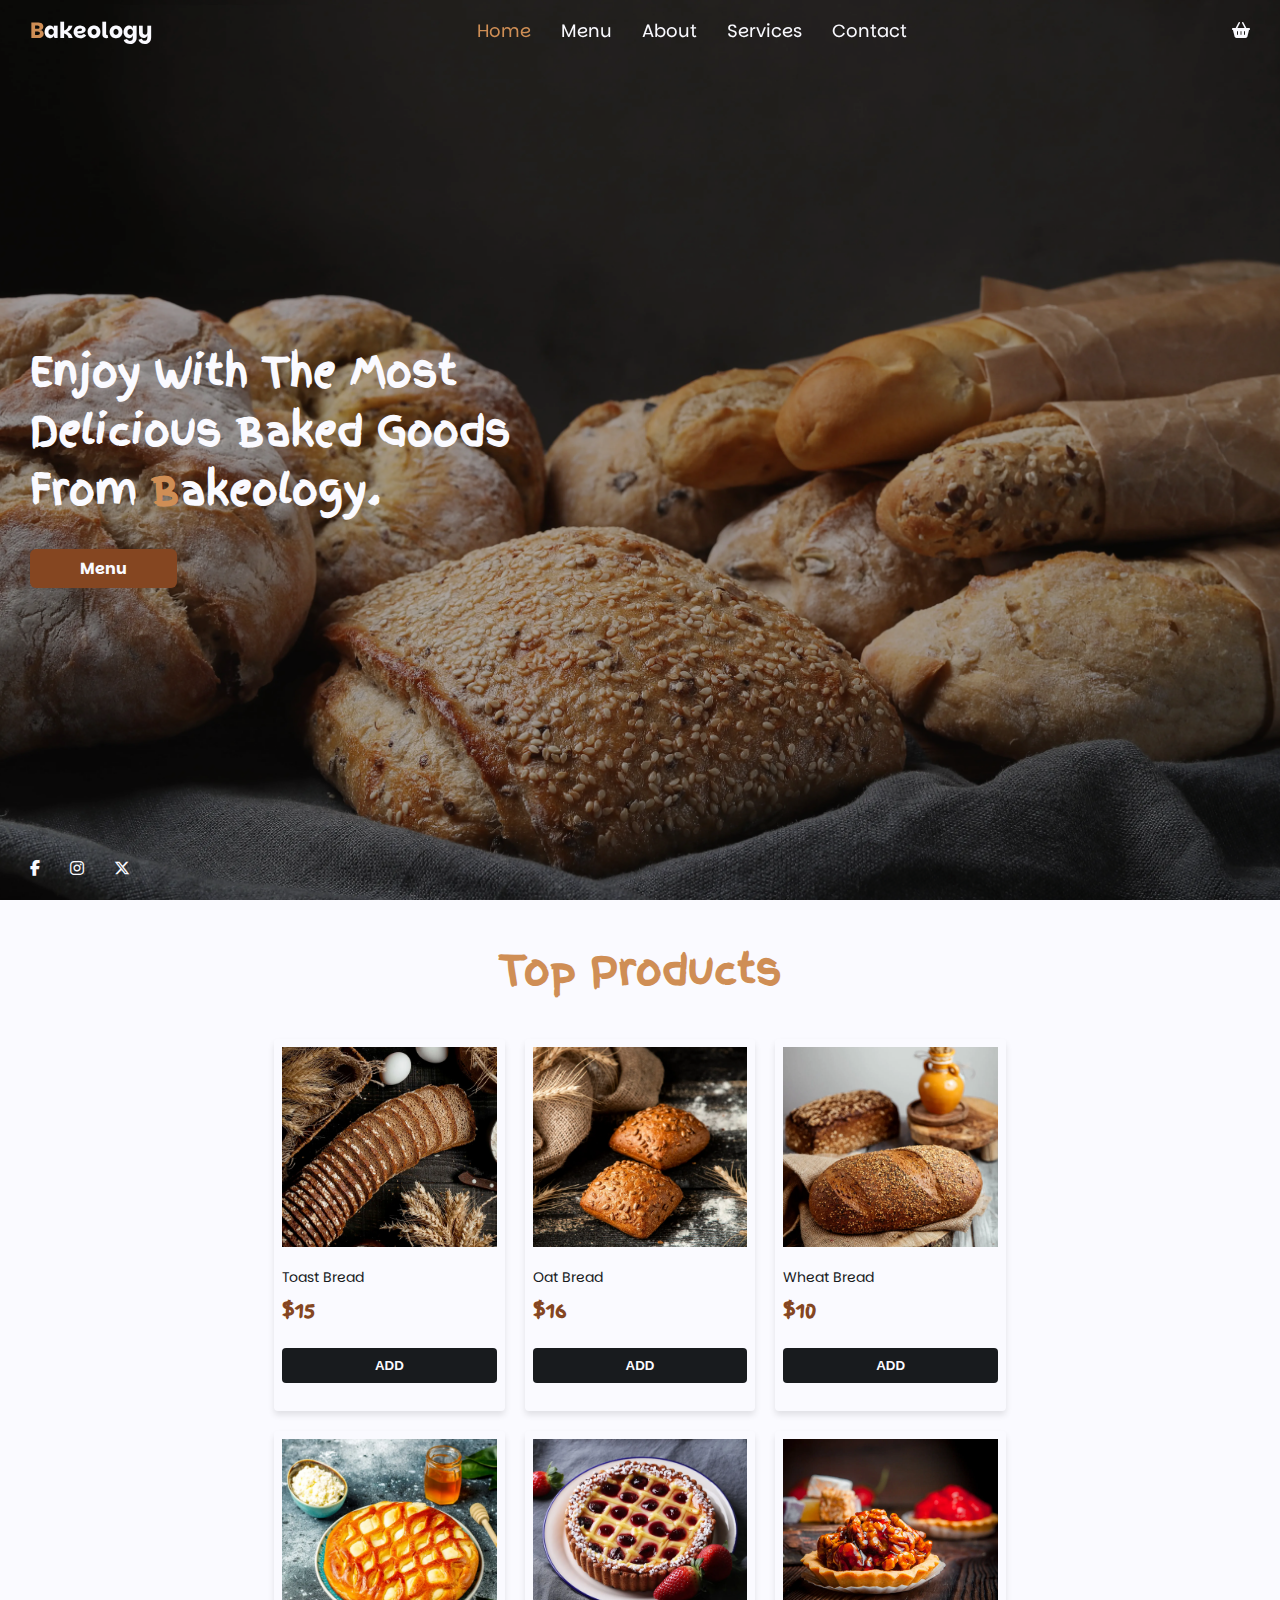
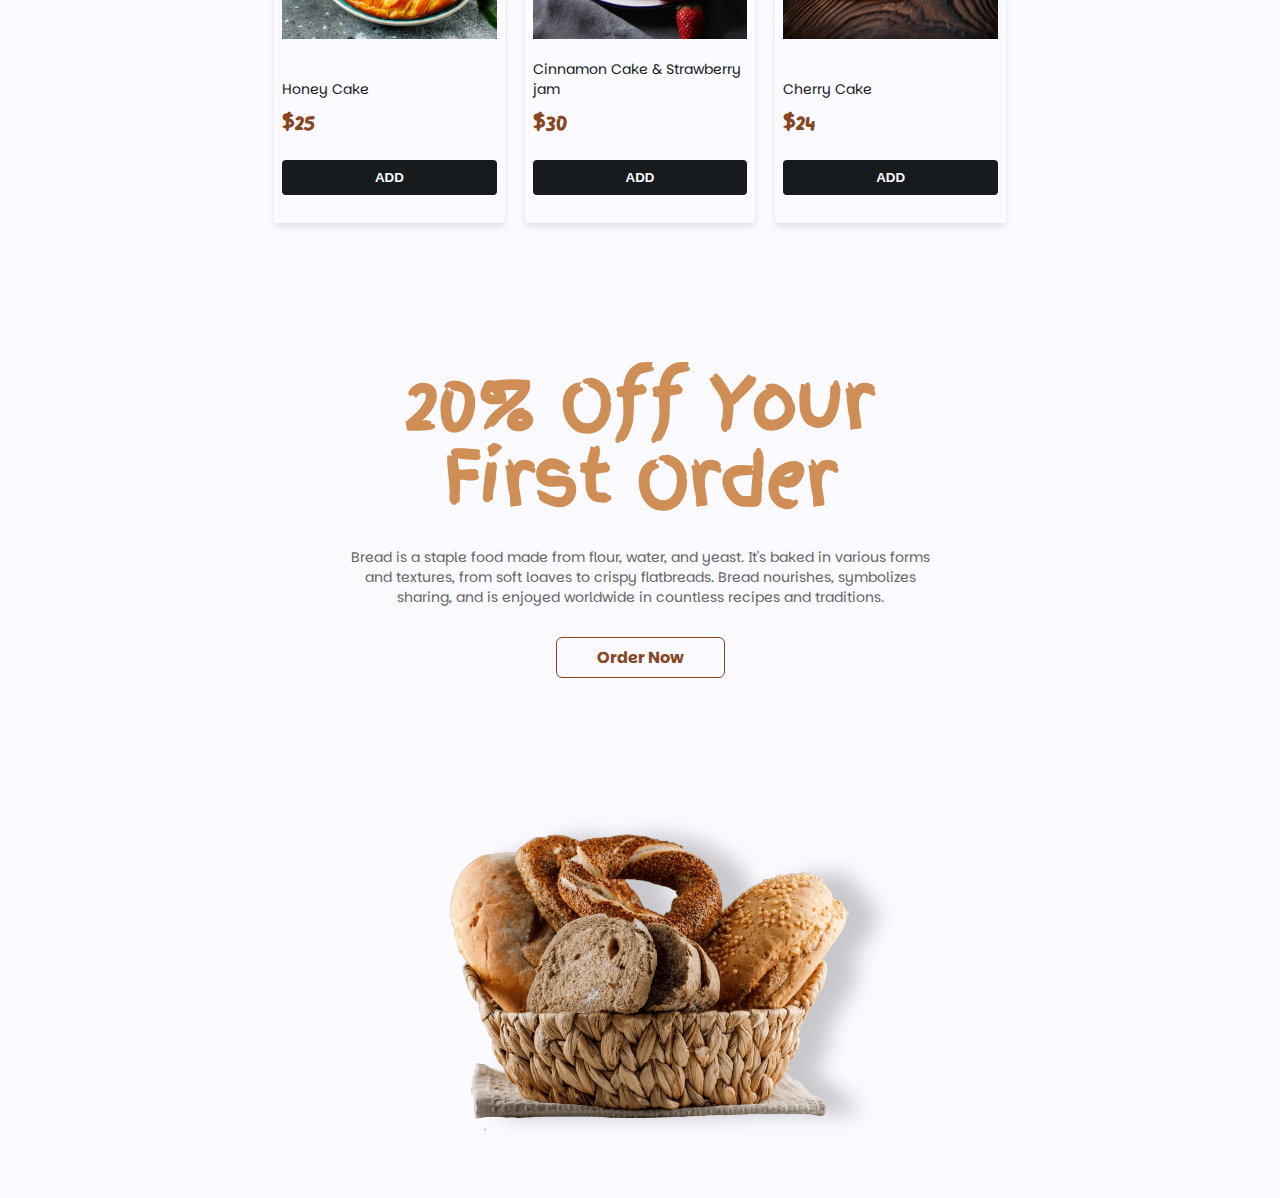
<file: index.html>
<!DOCTYPE html>
<html lang="en">
  <head>
    <meta charset="UTF-8" />
    <meta name="viewport" content="width=device-width, initial-scale=1.0" />
    <meta name="theme-color" content="#854621" />
    <meta name="description" content="Everything about bread" />
    <meta name="author" content="Moahmed Atef Hosseny" />
    <meta name="application-name" content="Bakeology" />
    <link rel="stylesheet" href="CSS/all.min.css" />
    <link rel="stylesheet" href="CSS/style.css" />
    <link
      rel="stylesheet"
      href="https://cdnjs.cloudflare.com/ajax/libs/font-awesome/6.7.1/css/all.min.css"
    />
    <title>Bakeology</title>
  </head>
  <body>
    <div class="wrapper">
      <div class="overlay"></div>
      <div class="container">
        <header>
          <p>Bakeology</p>
          <nav></nav>
          <div class="btns">
            <a class="cart-icon" href="cart.html"
              ><i class="fa-solid fa-basket-shopping"></i
            ></a>
            <div class="btn">
              <div class="btn-line"></div>
              <div class="btn-line"></div>
              <div class="btn-line"></div>
            </div>
          </div>
        </header>
        <div class="content">
          <div class="text">
            <h1>
              Enjoy with the most delicious baked goods from
              <span>bakeology</span>.
            </h1>
            <a href="#menu">Menu</a>
          </div>
          <ul class="social-icons">
            <li>
              <a
                aria-label="FaceBook"
                target="_blank"
                href="https://www.facebook.com/share/EqHnqu8xcC1Ejgty/"
                ><i class="fa-brands fa-facebook-f"></i
              ></a>
            </li>
            <li>
              <a
                aria-label="Insta"
                target="_blank"
                href="https://www.instagram.com/elhosseny0/profilecard/?igsh=MWoxMWV2N2dwOHViMg=="
                ><i class="fa-brands fa-instagram"></i
              ></a>
            </li>
            <li>
              <a aria-label="Insta" href="#"
                ><i class="fa-brands fa-x-twitter"></i
              ></a>
            </li>
          </ul>
        </div>
      </div>
    </div>
    <div class="top-products">
      <div class="container">
        <h2 class="section-header">Top Products</h2>
        <div class="boxes"></div>
      </div>
    </div>
    <div class="discount">
      <div class="container">
        <div class="text">
          <h3>
            20% Off Your <br />
            First Order
          </h3>
          <p>
            Bread is a staple food made from flour, water, and yeast. It's baked
            in various forms and textures, from soft loaves to crispy
            flatbreads. Bread nourishes, symbolizes sharing, and is enjoyed
            worldwide in countless recipes and traditions.
          </p>
          <a href="#menu">Order Now</a>
        </div>
        <div class="image-cover"></div>
      </div>
    </div>
    <script src="JS/main.js"></script>
  </body>
</html>
</file>
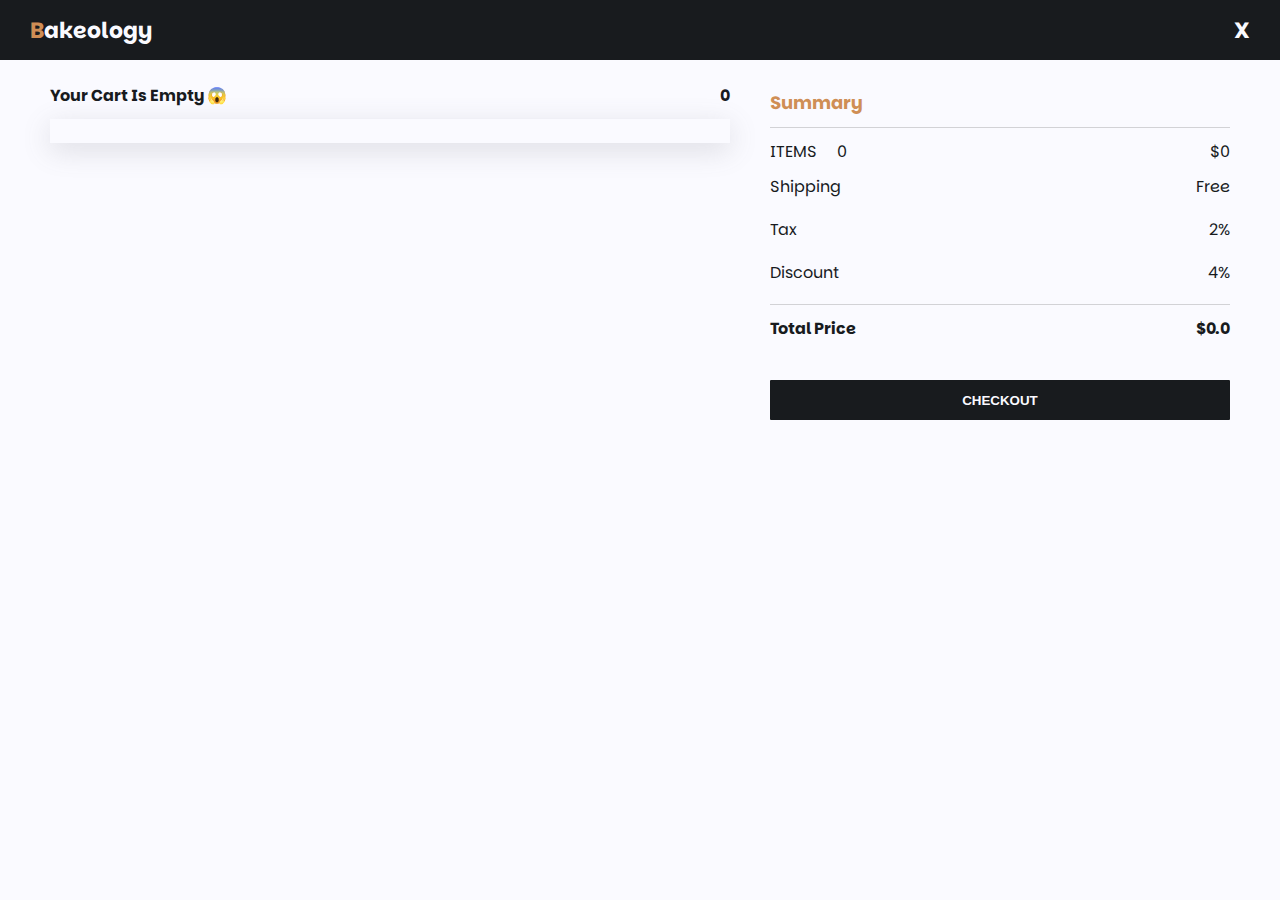
<file: cart.html>
<!DOCTYPE html>
<html lang="en">
  <head>
    <meta charset="UTF-8" />
    <meta name="viewport" content="width=device-width, initial-scale=1.0" />
    <meta name="theme-color" content="#854621" />
    <meta name="description" content="Everything about bread" />
    <meta name="author" content="Moahmed Atef Hosseny" />
    <meta name="application-name" content="Bakeology" />
    <link rel="stylesheet" href="CSS/all.min.css" />
    <link rel="stylesheet" href="CSS/cart.css" />
    <link
      rel="stylesheet"
      href="https://cdnjs.cloudflare.com/ajax/libs/font-awesome/6.7.1/css/all.min.css"
    />
    <title>Bakeology</title>
  </head>
  <body>
    <div class="cart">
      <div class="heade">
        <p>Bakeology</p>
        <a class="close-cart" href="index.html">X</a>
      </div>
      <div class="container">
        <div class="main">
          <div class="order-side">
            <div class="header">
              <h4 class="header-text"></h4>
              <span class="count-item"></span>
            </div>
            <div class="cart-box"></div>
          </div>
          <div class="checkout">
            <span class="summary">Summary</span>
            <div class="price-info">
              <div class="items-numbers">
                <span
                  >ITEMS
                  <p class="count-item-2"></p
                ></span>
                <p class="price-before"></p>
              </div>
              <ul>
                <li>
                  <span>Shipping</span>
                  <p>Free</p>
                </li>
                <li>
                  <span>Tax</span>
                  <p>2%</p>
                </li>
                <li>
                  <span>Discount</span>
                  <p>4%</p>
                </li>
                <li>
                  <span>Total Price</span>
                  <p class="price-after"></p>
                </li>
              </ul>
              <button>CHECKOUT</button>
            </div>
          </div>
        </div>
      </div>
    </div>
    <script src="JS/cart.js"></script>
  </body>
</html>
</file>
<file: CSS/style.css>
@import url("https://fonts.googleapis.com/css2?family=Parkinsans:wght@300..800&display=swap");
@import url("https://fonts.googleapis.com/css2?family=Finger+Paint&display=swap");
body {
  font-family: "Parkinsans", sans-serif;
  position: relative;
}

* {
  padding: 0;
  margin: 0;
  box-sizing: border-box;
  -webkit-tap-highlight-color: transparent;
}
:root {
  --brownColor: #854621;
  --lightBrownColor: #cf8e55;
  --whiteColor: #fafaff;
  --fontFamily: "Finger Paint", sans-serif;
}
ul {
  list-style: none;
}
a {
  text-decoration: none;
}
.section-header {
  text-align: center;
  color: var(--lightBrownColor);
  font-family: var(--fontFamily);
  font-size: 40px;
}

@media (max-width: 600px) {
  .section-header {
    font-size: 25px;
  }
}

.container {
  padding-inline: 30px;
  margin-inline: auto;
}
.pop-up {
  position: fixed;
  bottom: 0;
  left: 0;
  width: 100%;
  text-align: center;
  background-color: var(--lightBrownColor);
  color: var(--whiteColor);
  font-family: var(--fontFamily);
  font-weight: bold;
  font-size: 25px;
  z-index: 1000000000;
}

.wrapper {
  width: 100%;
  height: 100vh;
  background-image: url(../Images/Landing.webp);
  background-size: cover;
  background-position: center;
  background-repeat: no-repeat;
  position: relative;
  z-index: 1;
}
.wrapper .overlay {
  position: absolute;
  left: 0;
  top: 0;
  width: 100%;
  height: 100%;
  background-color: rgba(15, 14, 14, 0.3);
  z-index: -1;
}
.container header {
  z-index: 1000;
  position: fixed;
  top: 0;
  left: 0;
  transition: all 0.5s ease;
  display: flex;
  align-items: center;
  justify-content: space-between;
  gap: 20px;
  width: 100%;
  height: 60px;
  -webkit-transition: all 0.5s ease;
  -moz-transition: all 0.5s ease;
  -ms-transition: all 0.5s ease;
  -o-transition: all 0.5s ease;
  padding-inline: 30px;
}

.container header p {
  color: var(--whiteColor);
  font-size: 22px;
  font-weight: bold;
}
.container header p::first-letter {
  color: var(--lightBrownColor);
}
.container header nav {
  z-index: 10000;
}
.container header nav ul {
  display: flex;
  gap: 30px;
}
.container header nav ul li a {
  color: var(--whiteColor);
  font-size: 18px;
}

.container header nav ul li a.active {
  color: var(--lightBrownColor);
}
.container header .btns {
  display: flex;
  justify-content: center;
  align-items: center;
  position: relative;
  gap: 20px;
}
.container header .btns .cart-icon i {
  color: var(--whiteColor);
  transition: all 0.5s ease;
  -webkit-transition: all 0.5s ease;
  -moz-transition: all 0.5s ease;
  -ms-transition: all 0.5s ease;
  -o-transition: all 0.5s ease;
}
.container header .btns .cart-icon i:hover {
  color: var(--lightBrownColor);
}
.container header .btns .btn {
  display: none;
  cursor: pointer;
}
@media (min-width: 601px) and (max-width: 1024px) {
  .container header nav {
    position: absolute;
    top: 60px;
    left: 0;
    background-color: #181b1e;
    width: 100%;
    padding: 40px;
    transform: translateX(-130%);
    -webkit-transform: translateX(-130%);
    -moz-transform: translateX(-130%);
    -ms-transform: translateX(-130%);
    -o-transform: translateX(-130%);
    transition: all 0.5s ease;
    -webkit-transition: all 0.5s ease;
    -moz-transition: all 0.5s ease;
    -ms-transition: all 0.5s ease;
    -o-transition: all 0.5s ease;
  }
  .container header nav.active {
    transform: translateX(0);
    -webkit-transform: translateX(0);
    -moz-transform: translateX(0);
    -ms-transform: translateX(0);
    -o-transform: translateX(0);
  }
  .container header nav ul {
    flex-direction: column;
  }

  .container header .btns .btn {
    display: flex;
    flex-direction: column;
    align-items: center;
    justify-content: center;
    gap: 6px;
    width: 25px;
    height: 25px;
  }
  .container header .btns .btn .btn-line {
    width: 100%;
    height: 2px;
    background-color: var(--whiteColor);
    transition: all 0.5s ease;
    -webkit-transition: all 0.5s ease;
    -moz-transition: all 0.5s ease;
    -ms-transition: all 0.5s ease;
    -o-transition: all 0.5s ease;
  }
  .btns .btn.burger .btn-line:nth-child(1) {
    transform: translate(-8px, 8px) rotate(45deg);
    -webkit-transform: translate(-8px, 8px) rotate(45deg);
    -moz-transform: translate(-8px, 8px) rotate(45deg);
    -ms-transform: translate(-8px, 8px) rotate(45deg);
    -o-transform: translate(-8px, 8px) rotate(45deg);
    background-color: var(--brownColor);
  }
  .btn.burger .btn-line:nth-child(2) {
    transform: translateX(12px);
    -webkit-transform: translateX(12px);
    -moz-transform: translateX(12px);
    -ms-transform: translateX(12px);
    -o-transform: translateX(12px);
    opacity: 0;
  }

  .btns .btn.burger .btn-line:nth-child(3) {
    transform: translate(-8px, -8px) rotate(-45deg);
    -webkit-transform: translate(-8px, -8px) rotate(-45deg);
    -moz-transform: translate(-8px, -8px) rotate(-45deg);
    -ms-transform: translate(-8px, -8px) rotate(-45deg);
    -o-transform: translate(-8px, -8px) rotate(-45deg);
    background-color: var(--brownColor);
  }
}
@media (max-width: 600px) {
  .container header nav {
    position: absolute;
    top: 60px;
    left: 0;
    background-color: #181b1e;
    width: 100%;
    padding: 40px;
    transform: translateX(-130%);
    -webkit-transform: translateX(-130%);
    -moz-transform: translateX(-130%);
    -ms-transform: translateX(-130%);
    -o-transform: translateX(-130%);
    transition: all 0.5s ease;
    -webkit-transition: all 0.5s ease;
    -moz-transition: all 0.5s ease;
    -ms-transition: all 0.5s ease;
    -o-transition: all 0.5s ease;
  }
  .container header nav.active {
    transform: translateX(0);
    -webkit-transform: translateX(0);
    -moz-transform: translateX(0);
    -ms-transform: translateX(0);
    -o-transform: translateX(0);
  }
  .container header nav ul {
    flex-direction: column;
  }

  .container header .btns .btn {
    display: flex;
    flex-direction: column;
    align-items: center;
    justify-content: center;
    gap: 6px;
    width: 25px;
    height: 25px;
  }
  .container header .btns .btn .btn-line {
    width: 100%;
    height: 2px;
    background-color: var(--whiteColor);
    transition: all 0.5s ease;
    -webkit-transition: all 0.5s ease;
    -moz-transition: all 0.5s ease;
    -ms-transition: all 0.5s ease;
    -o-transition: all 0.5s ease;
  }
  .btns .btn.burger .btn-line:nth-child(1) {
    transform: translate(-8px, 8px) rotate(45deg);
    -webkit-transform: translate(-8px, 8px) rotate(45deg);
    -moz-transform: translate(-8px, 8px) rotate(45deg);
    -ms-transform: translate(-8px, 8px) rotate(45deg);
    -o-transform: translate(-8px, 8px) rotate(45deg);
    background-color: var(--brownColor);
  }
  .btn.burger .btn-line:nth-child(2) {
    transform: translateX(12px);
    -webkit-transform: translateX(12px);
    -moz-transform: translateX(12px);
    -ms-transform: translateX(12px);
    -o-transform: translateX(12px);
    opacity: 0;
  }

  .btns .btn.burger .btn-line:nth-child(3) {
    transform: translate(-8px, -8px) rotate(-45deg);
    -webkit-transform: translate(-8px, -8px) rotate(-45deg);
    -moz-transform: translate(-8px, -8px) rotate(-45deg);
    -ms-transform: translate(-8px, -8px) rotate(-45deg);
    -o-transform: translate(-8px, -8px) rotate(-45deg);
    background-color: var(--brownColor);
  }
}
.container .content {
  position: relative;
  top: 60px;
  width: 100%;
  height: calc(100vh - 60px);
  position: relative;
}
.container .content .text {
  position: absolute;
  left: 0;
  top: 50%;
  transform: translateY(-50%);
  width: 600px;
  -webkit-transform: translateY(-50%);
  -moz-transform: translateY(-50%);
  -ms-transform: translateY(-50%);
  -o-transform: translateY(-50%);
}
.container .content .text h1 {
  color: var(--whiteColor);
  text-transform: capitalize;
  font-size: 40px;
  font-family: var(--fontFamily);
}
.container .content .text h1 span {
  display: inline-block;
}
.container .content .text h1 span::first-letter {
  color: var(--lightBrownColor);
}
.container .content .text a {
  display: inline-block;
  background-color: var(--brownColor);
  padding: 8px 50px;
  color: var(--whiteColor);
  font-weight: bold;
  border-radius: 6px;
  -webkit-border-radius: 6px;
  -moz-border-radius: 6px;
  -ms-border-radius: 6px;
  -o-border-radius: 6px;
  transition: all 0.5s ease;
  -webkit-transition: all 0.5s ease;
  -moz-transition: all 0.5s ease;
  -ms-transition: all 0.5s ease;
  -o-transition: all 0.5s ease;
  margin: 30px 0;
}
.container .content .text a:hover {
  background-color: var(--lightBrownColor);
}
.container .content .social-icons {
  justify-content: flex-end;
  align-items: flex-end;
  position: absolute;
  bottom: 20px;
  left: 0;
  display: flex;
  align-items: center;
  gap: 30px;
}
.container .content ul li a {
  color: var(--whiteColor);
}
@media (min-width: 601px) and (max-width: 1024px) {
  .container .content .text {
    width: 500px;
  }
  .container .content .text h1 {
    font-size: 40px;
  }
  .container .content .text a {
    padding: 8px 50px;
  }
}
@media (max-width: 600px) {
  .container .content .text {
    max-width: 100%;
  }
  .container .content .text h1 {
    font-size: 30px;
  }
  .container .content .text a {
    padding: 8px 50px;
  }
}

.top-products {
  background-color: var(--whiteColor);
  padding: 40px 0;
}
.top-products .boxes {
  width: 60%;
  margin: 40px 0;
  display: grid;
  grid-template-columns: repeat(3, 1fr);
  gap: 20px;
  position: relative;
  left: 50%;
  transform: translateX(-50%);
  -webkit-transform: translateX(-50%);
  -moz-transform: translateX(-50%);
  -ms-transform: translateX(-50%);
  -o-transform: translateX(-50%);
}
.top-products .boxes .box {
  padding: 8px;
  box-shadow: 0 4px 6px rgba(0, 0, 0, 0.1);
  border-radius: 4px;
  -webkit-border-radius: 4px;
  -moz-border-radius: 4px;
  -ms-border-radius: 4px;
  -o-border-radius: 4px;
  display: flex;
  flex-direction: column;
  justify-content: space-between;
}
.top-products .boxes .box .image-cover {
  width: 100%;
  height: 200px;
}
.top-products .boxes .box .image-cover img {
  width: 100%;
  height: 100%;
  object-fit: cover;
}
.top-products .boxes .box .info {
  margin: 20px 0;
}
.top-products .boxes .box .info p {
  color: #181b1e;
  font-size: 14px;
}
.top-products .boxes .box .info span {
  font-weight: bold;
  color: var(--brownColor);
  font-size: 20px;
  font-family: var(--fontFamily);
  margin: 8px 0;
  display: inline-block;
}
.top-products .boxes .box .info button {
  width: 100%;
  margin: 15px 0 0 0;
  height: 35px;
  border: none;
  background-color: #181b1e;
  color: var(--whiteColor);
  font-weight: bold;
  border-radius: 4px;
  -webkit-border-radius: 4px;
  -moz-border-radius: 4px;
  -ms-border-radius: 4px;
  -o-border-radius: 4px;
  cursor: pointer;
  transition: all 0.5s ease;
  -webkit-transition: all 0.5s ease;
  -moz-transition: all 0.5s ease;
  -ms-transition: all 0.5s ease;
  -o-transition: all 0.5s ease;
}
.top-products .boxes .box .info button:hover {
  background-color: var(--lightBrownColor);
}
@media (min-width: 601px) and (max-width: 1024px) {
  .top-products .boxes .box .image-cover {
    height: 160px;
  }
  .top-products .boxes {
    grid-template-columns: repeat(3, 1fr);
    width: 100%;
  }
}
@media (max-width: 600px) {
  .top-products .boxes .box .image-cover {
    height: 130px;
  }
  .top-products .boxes {
    grid-template-columns: repeat(2, 1fr);
    width: 100%;
  }
}

.discount {
  background-color: var(--whiteColor);
  display: flex;
  align-items: center;
  justify-content: center;
  padding: 60px 0;
}
.discount .container {
  width: 50%;
  text-align: center;
  display: flex;
  justify-content: center;
  flex-direction: column;
  gap: 60px;
}
.discount .container .text {
  display: flex;
  align-items: center;
  flex-direction: column;
  gap: 30px;
}
.discount .container .text h3 {
  color: var(--lightBrownColor);
  font-size: 70px;
  line-height: 1.1;
  font-family: var(--fontFamily);
}
.discount .container .text p {
  color: #666;
  font-size: 14px;
}
.discount .container .text a {
  display: inline-block;
  padding: 8px 40px;
  color: var(--brownColor);
  font-weight: bold;
  border-radius: 6px;
  -webkit-border-radius: 6px;
  -moz-border-radius: 6px;
  -ms-border-radius: 6px;
  -o-border-radius: 6px;
  border: 1px solid var(--brownColor);
}
.discount .container .image-cover {
  background-image: url(../Images/discount.webp);
  background-size: cover;
  background-position: bottom;
  background-repeat: no-repeat;
  width: 100%;
  height: 400px;
  display: flex;
  align-items: center;
  justify-content: center;
  filter: drop-shadow(30px 0px 10px rgba(0, 0, 0, 0.2));
  -webkit-filter: drop-shadow(30px 0px 10px rgba(0, 0, 0, 0.2));
}

@media (min-width: 601px) and (max-width: 1024px) {
  .discount .container {
    width: 100%;
    display: flex;
    align-items: center;
    justify-content: center;
  }
  .discount .container .text h3 {
    font-size: 50px;
  }
  .discount .container .text p {
    color: #666;
    font-size: 14px;
  }
  .discount .container .text a {
    padding: 8px 30px;
  }
  .discount .container .image-cover {
    width: 100%;
    height: 400px;
  }
}
@media (max-width: 600px) {
  .discount .container {
    width: 100%;
    display: flex;
    align-items: center;
    justify-content: center;
  }
  .discount .container .text h3 {
    font-size: 30px;
  }
  .discount .container .text p {
    color: #666;
    font-size: 14px;
  }
  .discount .container .text a {
    padding: 8px 30px;
  }
  .discount .container .image-cover {
    width: 100%;
    height: 280px;
  }
}
</file>
<file: CSS/cart.css>
@import url("https://fonts.googleapis.com/css2?family=Parkinsans:wght@300..800&display=swap");
@import url("https://fonts.googleapis.com/css2?family=Finger+Paint&display=swap");
body {
  font-family: "Parkinsans", sans-serif;
  position: relative;
}

* {
  padding: 0;
  margin: 0;
  box-sizing: border-box;
  -webkit-tap-highlight-color: transparent;
}
:root {
  --brownColor: #854621;
  --lightBrownColor: #cf8e55;
  --whiteColor: #fafaff;
  --fontFamily: "Finger Paint", sans-serif;
}
.pop-up {
  position: fixed;
  bottom: 0;
  left: 0;
  width: 100%;
  text-align: center;
  background-color: var(--lightBrownColor);
  color: var(--whiteColor);
  font-family: var(--fontFamily);
  font-weight: bold;
  font-size: 25px;
  z-index: 1000000000;
}
ul {
  list-style: none;
}
a {
  text-decoration: none;
}
.container {
  padding-inline: 30px;
  margin-inline: auto;
}

.cart {
  width: 100%;
  height: 100vh;
  background-color: var(--whiteColor);
}

.cart .heade {
  width: 100%;
  height: 60px;
  background-color: #181b1e;
  padding-inline: 30px;
  display: flex;
  align-items: center;
  justify-content: space-between;
}
.cart .heade p:first-child {
  color: var(--whiteColor);
  font-weight: bold;
  font-size: 22px;
}
.cart .heade p:first-child::first-letter {
  color: var(--lightBrownColor);
}
.cart .heade .close-cart {
  color: var(--whiteColor);
  font-weight: bold;
  font-size: 22px;
  cursor: pointer;
  transition: all 0.5s ease;
  -webkit-transition: all 0.5s ease;
  -moz-transition: all 0.5s ease;
  -ms-transition: all 0.5s ease;
  -o-transition: all 0.5s ease;
}
.cart .heade .close-cart:hover {
  color: var(--lightBrownColor);
  scale: 1.5;
}
.cart .main {
  position: relative;
  width: 100%;
  display: flex;
  flex-wrap: wrap;
}
.cart .container .main .order-side {
  flex: 1;
  padding: 12px 20px;
}
.cart .container .main .order-side .header {
  margin: 12px 0;
  display: flex;
  align-items: center;
  justify-content: space-between;
  color: #181b1e;
  font-weight: bold;
  gap: 20px;
}

.cart .container .main .order-side .cart-box {
  overflow-y: auto;
  padding: 40px 0;
  /* height: 500px; */
  padding: 12px 20px;
  box-shadow: rgba(100, 100, 111, 0.2) 0px 7px 29px 0px;
  display: grid;
  grid-template-columns: repeat(1, 1fr);
  gap: 15px;
}
.cart .container .main .order-side .cart-box .product-box {
  padding: 8px;
  box-shadow: 0 4px 6px rgba(0, 0, 0, 0.1);
  border-radius: 4px;
  -webkit-border-radius: 4px;
  -moz-border-radius: 4px;
  -ms-border-radius: 4px;
  -o-border-radius: 4px;
  display: flex;
  align-items: center;
  justify-content: space-between;
  width: 100%;
  background-color: var(--whiteColor);
}
.cart .container .main .order-side .cart-box .product-box .main-info {
  display: flex;
  align-items: center;
  gap: 20px;
}

.cart
  .container
  .main
  .order-side
  .cart-box
  .product-box
  .main-info
  .image-cover {
  width: 200px;
  height: 200px;
}
.cart
  .container
  .main
  .order-side
  .cart-box
  .product-box
  .main-info
  .image-cover
  img {
  width: 100%;
  height: 100%;
  object-fit: cover;
}
.cart .container .main .order-side .cart-box .product-box .main-info .text p {
  font-size: 14px;
  color: #181b1e;
}
.cart
  .container
  .main
  .order-side
  .cart-box
  .product-box
  .main-info
  .text
  span {
  margin-top: 10px;
  display: inline-block;
  font-weight: bold;
  font-size: 20px;
  color: #181b1e;
}
.cart .container .main .order-side .cart-box .product-box .btns {
  display: flex;
  align-items: center;
  gap: 30px;
}
.cart .container .main .order-side .cart-box .product-box .btns button {
  width: 25px;
  height: 25px;
  border: none;
  background-color: #181b1e;
  color: var(--whiteColor);
  font-weight: bold;
  font-size: 18px;
  border-radius: 1px;
  -webkit-border-radius: 1px;
  -moz-border-radius: 1px;
  -ms-border-radius: 1px;
  -o-border-radius: 1px;
  cursor: pointer;
}
.cart .container .main .order-side .cart-box .product-box .btns span {
  color: var(--lightBrownColor);
  font-weight: bold;
  font-size: 25px;
}
.cart .container .main .order-side .cart-box .product-box .total {
  font-weight: bold;
  font-size: 25px;
  color: var(--lightBrownColor);
}
.cart .container .main .order-side .cart-box .product-box .delete {
  width: 25px;
  height: 25px;
  border: none;
  background-color: #181b1e;
  color: var(--whiteColor);
  font-weight: bold;
  font-size: 18px;
  border-radius: 1px;
  -webkit-border-radius: 1px;
  -moz-border-radius: 1px;
  -ms-border-radius: 1px;
  -o-border-radius: 1px;
  cursor: pointer;
}
.cart .container .main .checkout {
  width: 500px;
  padding: 30px 20px;
  color: #181b1e;
}
@media (min-width: 601px) and (max-width: 1024px) {
  .cart .container .main .order-side .cart-box .product-box {
    flex-direction: column;
    align-items: flex-start;
    gap: 30px;
  }
  .cart .container .main .order-side .cart-box {
    grid-template-columns: repeat(2 , 1fr);
  }
  .cart .container .main .order-side .cart-box .product-box .main-info {
    flex-direction: column;
    align-items: flex-start;
    width: 100%;
  }
  .cart .container .main .order-side .cart-box .product-box .main-info .image-cover{
    width: 100%;
  }

  .cart {
    height: 100%;
  }

  .cart .container .main .order-side {
    width: 100%;
  }
  .cart .container .main .checkout {
    width: 100%;
  }
}
@media (max-width: 600px) {
  .cart .container .main .order-side .cart-box .product-box {
    flex-direction: column;
    align-items: flex-start;
    gap: 30px;
  }
  .cart .container .main .order-side .cart-box {
    grid-template-columns: repeat(1, 1fr);
  }
  .cart .container .main .order-side .cart-box .product-box .main-info {
    flex-direction: column;
    align-items: flex-start;
    width: 100%;
  }
  .cart .container .main .order-side .cart-box .product-box .main-info .image-cover{
    width: 100%;
  }
  .cart {
    height: 100%;
  }

  .cart .container .main .order-side {
    width: 100%;
  }
  .cart .container .main .checkout {
    width: 100%;
  }
}
.cart .container .main .checkout .summary {
  color: var(--lightBrownColor);
  font-weight: bold;
  font-size: 18px;
  border-bottom: 1px solid #66666644;
  display: inline-block;
  width: 100%;
  padding-bottom: 12px;
}
.cart .container .main .checkout .price-info .items-numbers {
  margin: 12px 0;
  display: flex;
  align-items: center;
  justify-content: space-between;
}
.cart .container .main .checkout .price-info .items-numbers span {
  display: flex;
  align-items: center;
  gap: 20px;
}
.cart .container .main .checkout .price-info ul {
  width: 100%;
  display: flex;
  flex-direction: column;
  gap: 20px;
}
.cart .container .main .checkout .price-info ul li {
  display: flex;
  align-items: center;
  justify-content: space-between;
}
.cart .container .main .checkout .price-info ul li:last-child {
  font-weight: bold;
  border-top: 1px solid #66666644;
  padding-top: 12px;
}
.cart .container .main .checkout .price-info button {
  margin: 40px 0;
  width: 100%;
  height: 40px;
  border: none;
  background-color: #181b1e;
  color: var(--whiteColor);
  font-weight: bold;
  border-radius: 1px;
  -webkit-border-radius: 1px;
  -moz-border-radius: 1px;
  -ms-border-radius: 1px;
  -o-border-radius: 1px;
  transition: all 0.5s ease;
  -webkit-transition: all 0.5s ease;
  -moz-transition: all 0.5s ease;
  -ms-transition: all 0.5s ease;
  -o-transition: all 0.5s ease;
  cursor: pointer;
}
.cart .container .main .checkout .price-info button:hover {
  background-color: var(--lightBrownColor);
}
</file>
